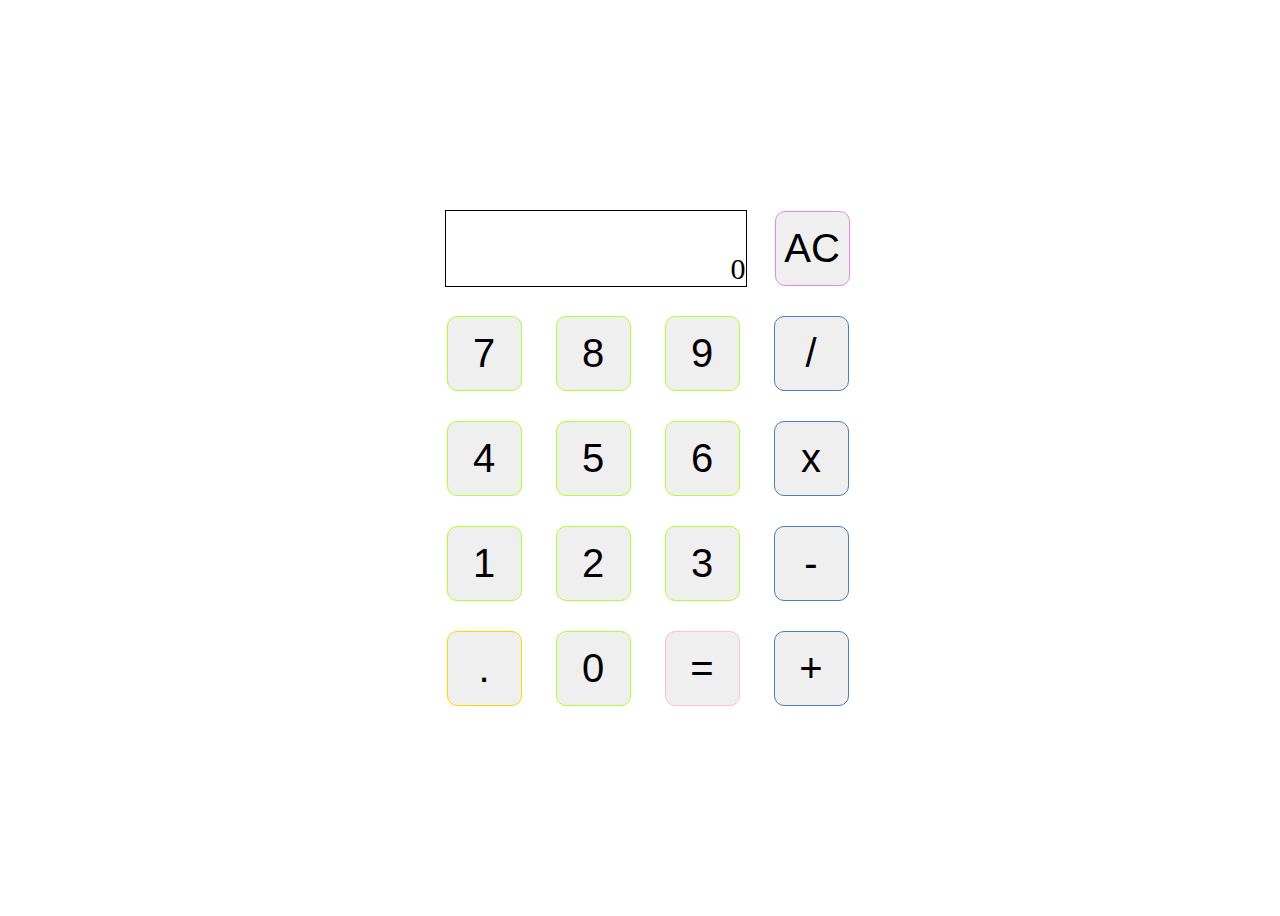
<file: calculator/index.html>
<!DOCTYPE html>
<html lang="en">
<head>
    <meta charset="UTF-8">
    <meta http-equiv="X-UA-Compatible" content="IE=edge">
    <meta name="viewport" content="width=device-width, initial-scale=1.0">
    <title>Calculator</title>
    
    <link rel="stylesheet" href="styles.css" />
</head>
<body>
        <div class="calcBody">
            <div class="first-row">
                <div class="output">  
                    <div class="previousNumber"></div>
                    <div class="currentNumber">0</div>
                  </div>
                  <button class="btn clear">AC</button>
            </div>
              
            <div class="other-rows">
              <button class="btn number">7</button>
              <button class="btn number">8</button>
              <button class="btn number">9</button>
              <button class="btn operator">/</button>
            </div>
            <div class="other-rows">
              <button class="btn number">4</button>
              <button class="btn number">5</button>
              <button class="btn number">6</button>
              <button class="btn operator">x</button>
            </div>
            <div class="other-rows">
              <button class="btn number">1</button>
              <button class="btn number">2</button>
              <button class="btn number">3</button>
              <button class="btn operator">-</button>
            </div>
            <div class="other-rows">
              <button class="btn decimal">.</button>
              <button class="btn number">0</button>
              <button class="btn equal">=</button>
              <button class="btn operator">+</button>
            </div>
          </div>
        </div>
        <script src="main.js"></script>
</body>
</html>
</file>
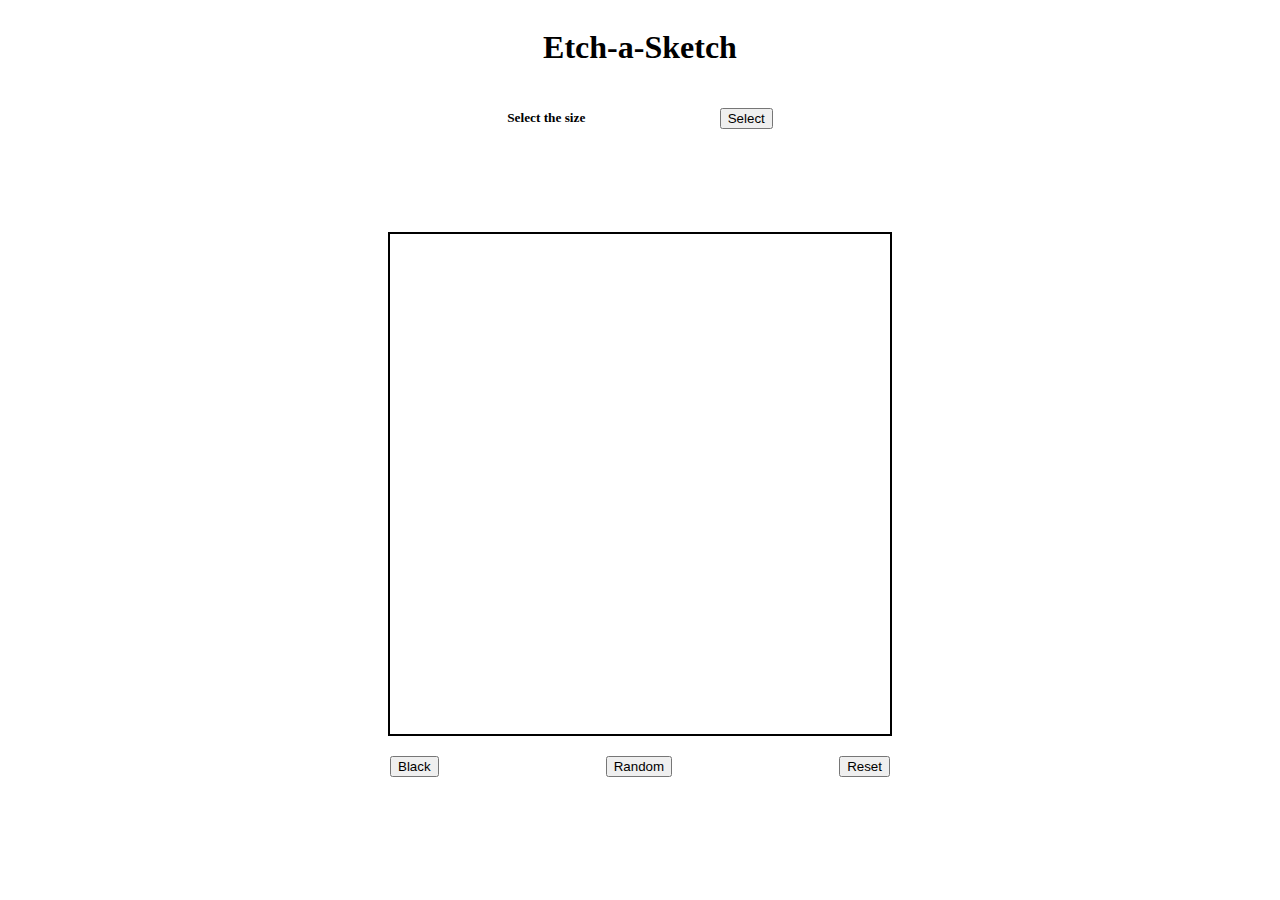
<file: Etch-a-Sketch/index.html>
<!DOCTYPE html>
<html lang="en">
<head>
    <meta charset="UTF-8">
    <meta http-equiv="X-UA-Compatible" content="IE=edge">
    <meta name="viewport" content="width=device-width, initial-scale=1.0">
    <title>Etch-a-Sketch</title>
    <link rel="stylesheet" href="styles.css">
    <link href="https://cdn.jsdelivr.net/npm/bootstrap@5.3.0-alpha1/dist/css/bootstrap.min.css" rel="stylesheet" integrity="sha384-GLhlTQ8iRABdZLl6O3oVMWSktQOp6b7In1Zl3/Jr59b6EGGoI1aFkw7cmDA6j6gD" crossorigin="anonymous">
    <script src="index.js"></script>
</head>
<body>
    <h1>Etch-a-Sketch</h1>
    <div class="header">
        <h5>Select the size</h6>
        <button id="popup" class="btn btn-danger">Select</button>
    </div>
    <p id="message"></p>
    <p id="draw"></p>
    <div class="sketch-board"></div>
    <div class="footer">
        <button class="btn btn-dark" onclick="setColor('black')">Black</button>
        <button class="btn btn-warning" onclick="setColor('random')">Random</button>
        <button class="btn btn-primary" onclick="clearBoard()">Reset</button>

    </div>
</body>
</html>
</file>
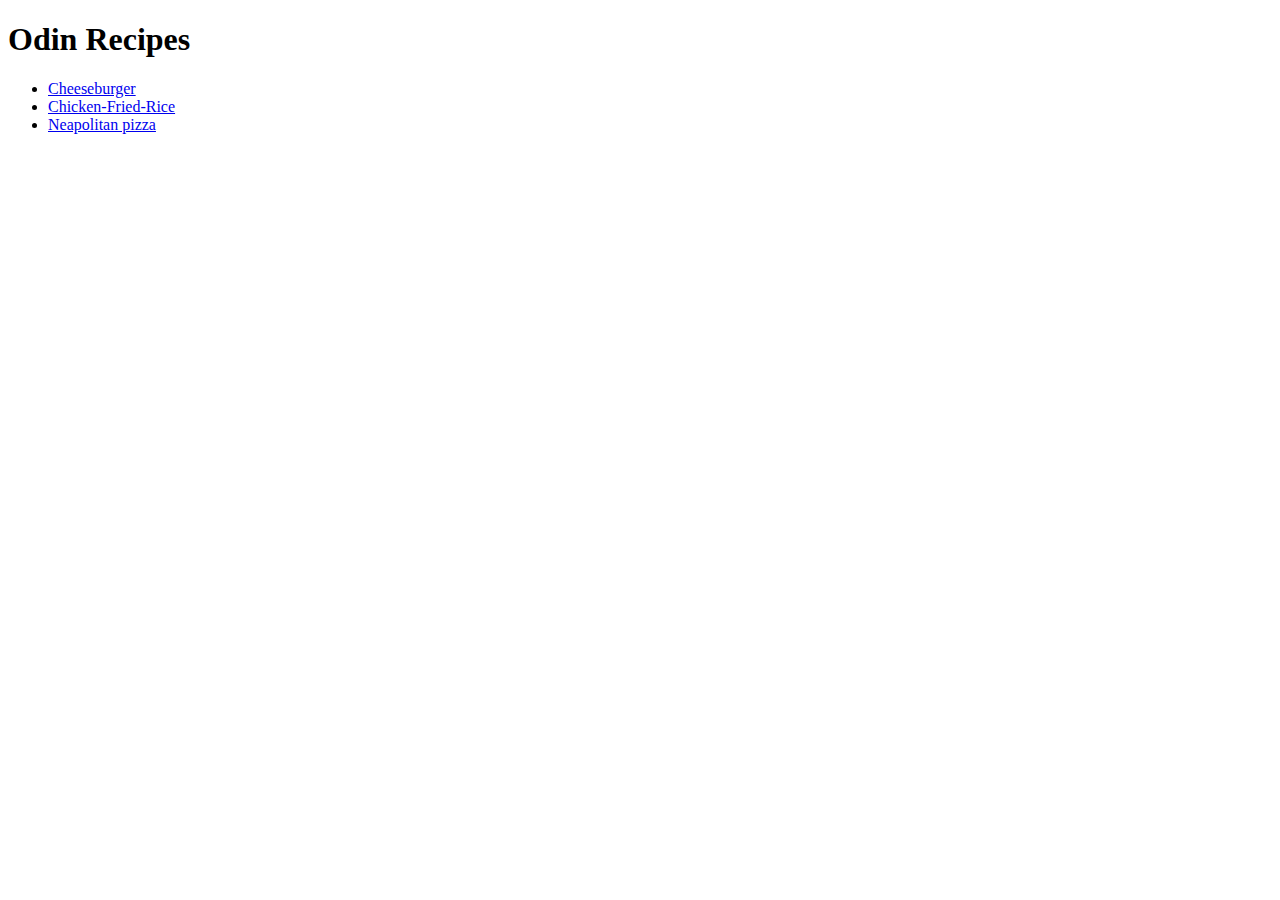
<file: odin-recipes/index.html>
<!DOCTYPE html>
<html lang="en">
<head>
    <meta charset="UTF-8">
    <meta http-equiv="X-UA-Compatible" content="IE=edge">
    <meta name="viewport" content="width=device-width, initial-scale=1.0">
    <title>Document</title>
</head>
<body>
    <h1>Odin Recipes</h1>
    <ul>
        <li><a href="recipes/cheeseburger.html" target="_blank">Cheeseburger</a></li>
        <li><a href="recipes/chicken-fried-rice.html" target="_blank">Chicken-Fried-Rice</a></li>
        <li><a href="recipes/pizza.html" target="_blank">Neapolitan pizza</a></li>
    </ul>
    
</body>
</html>
</file>
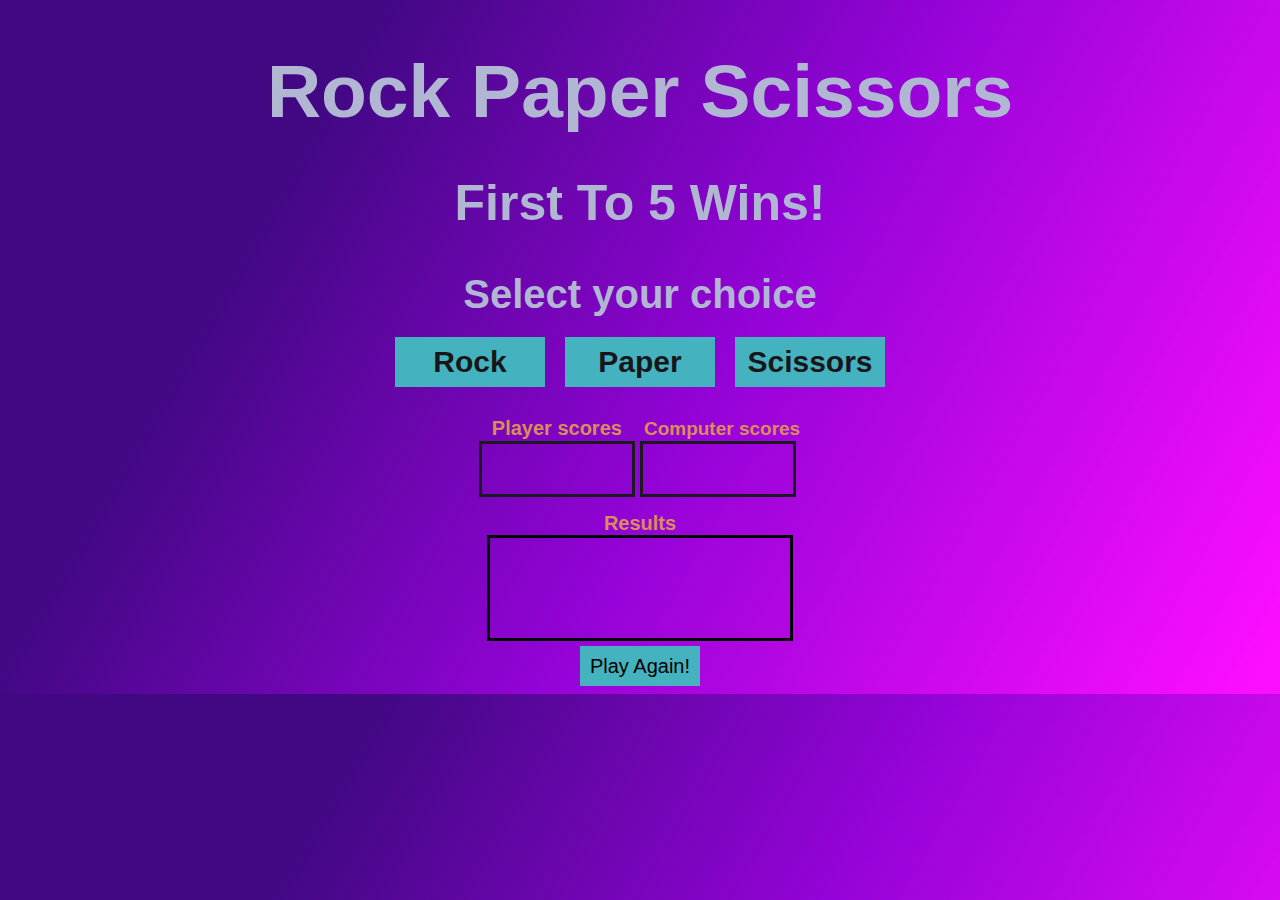
<file: Rock-Paper-Scissors/index.html>
<!DOCTYPE html>
<html>
<head>
  <meta charset="utf-8">
  <title>Rock Paper Scissors</title>
  <link rel="stylesheet" type="text/css" href="style.css">
</head>

<body>
  <div class="flex">
    <h1>Rock Paper Scissors</h1>
    <h2>First To 5 Wins!</h2>
    <h3>Select your choice</h3>

   
    <div class="optionBtn">
      <button id="0">Rock</button>
      <button id="1">Paper</button>
      <button id="2">Scissors</button>
    </div>

    <div class="labels">
      <span id="playerLabel">Player scores</span>
      <span id="compLabel">Computer scores</span>
    </div>
    

    <div class="scores">
      <div id="playerScore"></div>
      <div id="computerScore"></div>
    </div>

  <div><span id="resultsLabel">Results</label></div>
    

    <div id="roundResults"></div>

  <div>
    <button id="reset">Play Again!</button>
  </div>
   
  </div>
</body>
<script src ="index.js"></script>  
</html>
</file>
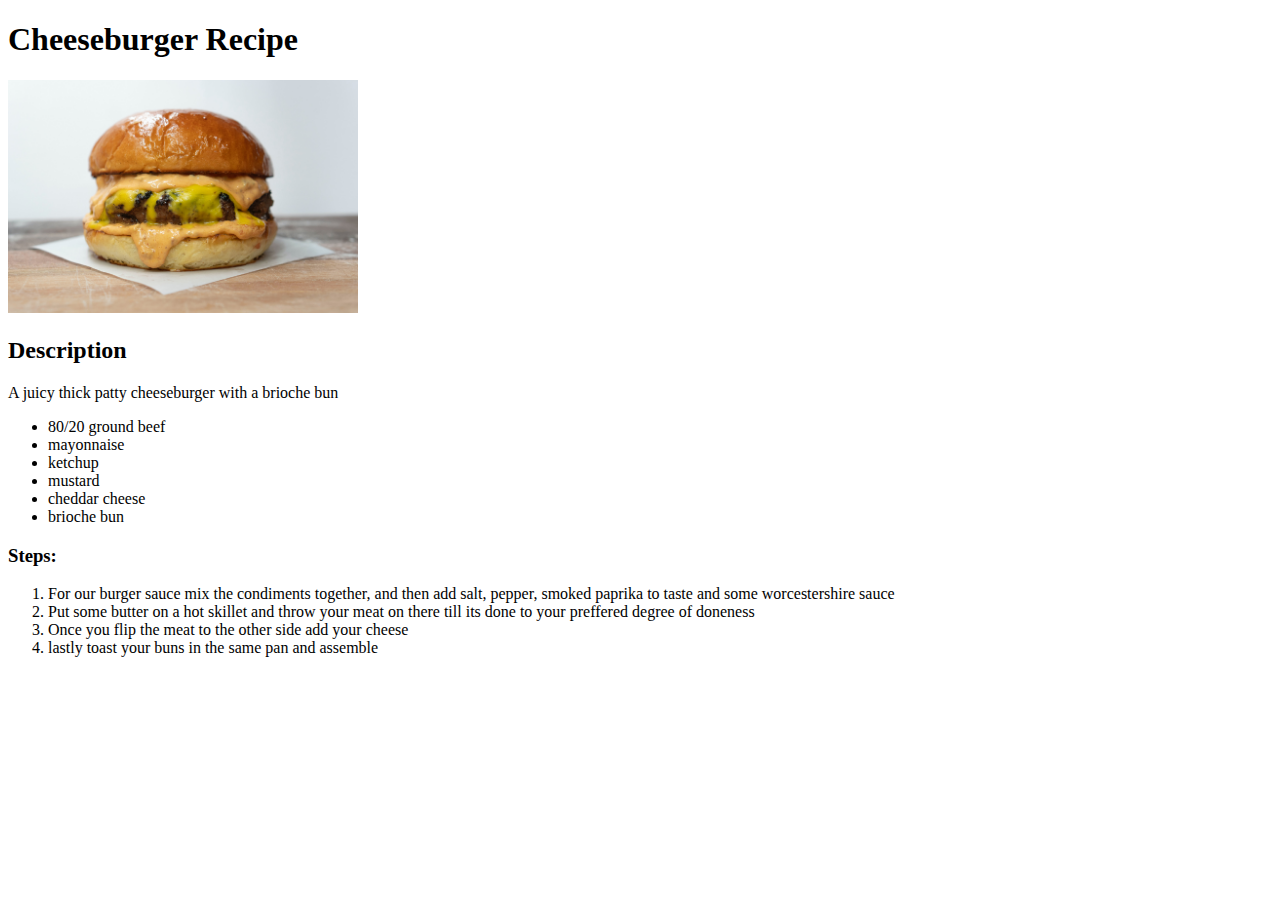
<file: odin-recipes/recipes/cheeseburger.html>
<!DOCTYPE html>
<html lang="en">
<head>
    <meta charset="UTF-8">
    <meta http-equiv="X-UA-Compatible" content="IE=edge">
    <meta name="viewport" content="width=device-width, initial-scale=1.0">
    <title>Document</title>
</head>
<body>
    <h1>Cheeseburger Recipe</h1>
    <img src="cheeseburger.jpg" alt="cheeseburger" size=350px width=350px>
    <h2>Description</h2>
    <p>A juicy thick patty cheeseburger with a brioche bun</p>
    <ul>
        <li>80/20 ground beef</li>
        <li>mayonnaise</li>
        <li>ketchup</li>
        <li>mustard</li>
        <li>cheddar cheese</li>
        <li>brioche bun</li>
    </ul>
    <h3>Steps: </h3>
    <ol>
        <li>For our burger sauce mix the condiments together, and then add salt, pepper, smoked paprika to taste and some worcestershire sauce</li>
        <li>Put some butter on a hot skillet and throw your meat on there till its done to your preffered degree of doneness</li>
        <li>Once you flip the meat to the other side add your cheese</li>
        <li>lastly toast your buns in the same pan and assemble</li>
    </ol>
</body>
</html>
</file>
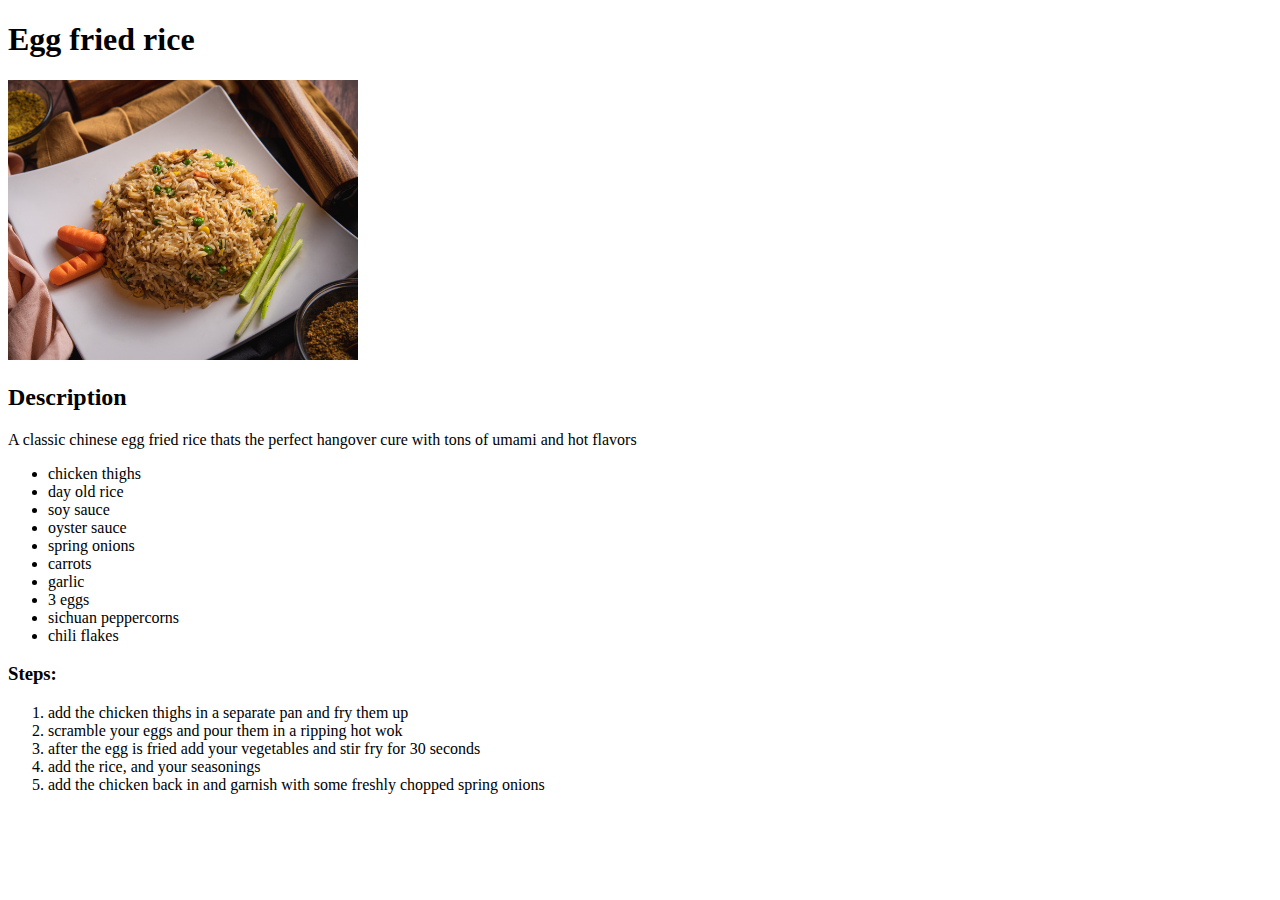
<file: odin-recipes/recipes/chicken-fried-rice.html>
<!DOCTYPE html>
<html lang="en">
<head>
    <meta charset="UTF-8">
    <meta http-equiv="X-UA-Compatible" content="IE=edge">
    <meta name="viewport" content="width=device-width, initial-scale=1.0">
    <title>Document</title>
</head>
<body>
    <h1>Egg fried rice </h1>
    <img src="fried-rice.jpg" alt="fried rice" size=350px width=350px>
    <h2>Description</h2>
    <p>A classic chinese egg fried rice thats the perfect hangover cure with tons of umami and hot flavors </p>
    <ul>
        <li>chicken thighs</li>
        <li>day old rice</li>
        <li>soy sauce</li>
        <li>oyster sauce</li>
        <li>spring onions</li>
        <li>carrots</li>
        <li>garlic</li>
        <li>3 eggs</li>
        <li>sichuan peppercorns</li>
        <li>chili flakes</li>
    </ul>
    <h3>Steps: </h3>
    <ol>
        <li>add the chicken thighs in a separate pan and fry them up</li>
        <li>scramble your eggs and pour them in a ripping hot wok</li>
        <li>after the egg is fried add your vegetables and stir fry for 30 seconds</li>
        <li>add the rice, and your seasonings</li>
        <li>add the chicken back in and garnish with some freshly chopped spring onions</li>
    </ol>
</body>
</html>
</file>
<file: calculator/styles.css>
body {
    width: 100vw;
    height: 100vh;
    display: flex;
    justify-content: center;
    align-items: center;
    
  }

.first-row {
    display: flex;
    align-items: center;
    justify-content: center;
    flex-direction: row;
}
.output {
    width: 300px;
    height: 75px;
    border:1px solid black;
    margin: 13px;
    display: flex;
    flex-direction: column;
    justify-content: flex-end;
    align-items: flex-end;
  }

  .previousNumber {
    font-size:20px;
  }

  .currentNumber {
    font-size:30px;
  }
  /* button-styles */
.btn {
    height: 75px;
    width: 75px;
    margin: 15px;
    font-size: 40px;
}

.number {
    border: 1px  solid greenyellow;
    border-radius:10px;
}

.number:hover {
    background-color:palegreen;
}

.operator {
    border: 1px  solid steelblue;
    border-radius:10px;
}

.operator:hover {
    background-color:paleturquoise;
}

.decimal {
    border: 1px solid gold;
    border-radius:10px;
}
.decimal:hover {
    background-color:palegoldenrod;
}

.equal {
    border: 1px  solid pink;
    border-radius:10px;
}
.equal:hover {
    background-color:plum;
}

.clear {
    border: 1px solid violet;
    border-radius:10px;
}
.clear:hover {
    background-color:palevioletred;
}
</file>
<file: Etch-a-Sketch/styles.css>
body {
    display: flex;
    justify-content:center;
    align-items:center;
    flex-direction: column;
}

.header {
    display: flex;
    flex-direction: row;
    align-items:center;
    width: 400px;
    justify-content:space-around;
    margin-bottom: 20px;
    
}

.footer {
    margin-top: 20px;
    display: flex;
    flex-direction: row;
    justify-content:space-between;
    width: 500px;
    align-items:center;
}

.sketch-board {
    width: 500px;
    height: 500px;
    display: grid;
    border: 2px solid black;
}
</file>
<file: Rock-Paper-Scissors/style.css>
html {
    background: rgb(66,8,132);
    background: linear-gradient(120deg, rgba(66,8,132,1) 23%, rgba(148,3,215,1) 56%, rgba(252,0,255,0.9447129193474265) 98%);
    overflow-y: hidden;
}



.flex {

    display: flex;
    height: 100%;
    width: 100%;
    flex-direction: column;
    flex-wrap: nowrap;
    align-items: center;
    padding-top: 20px;
}



/* heading */ 

h1 {
    color: #B1B6D2;
    font-family: Impact, Charcoal, sans-serif;
    font-size: 75px;
    margin: 20px;

}

h2{
    font-family: Arial, Helvetica, sans-serif;
    font-size: 50px;
    color: #B1B6D2;
    margin: 20px;
}

h3 {
    font-family: "Comic Sans MS", cursive, sans-serif;
    font-size: 40px;
    color: #B1B6D2;
    margin-top: 20px;
    margin-bottom: 20px;
}

/* Outputs: playerScore, computerScore, final round results  */

#roundResults {
display: flex;
justify-content: center;
align-items: center;
width: 300px;
height: 100px;
border: 5px solid rgb(27, 27, 31);
text-align: center;
font-weight: bolder;
font-size: 20px;
}

.scores {
    display: flex;
    flex-direction: row;
}
.scores div {
    display: flex;
    justify-content: center;
    align-items: center;
    width: 150px;
    height: 50px;
    border: 3px solid rgb(27, 27, 31);
    margin-top: 1px;
    margin-bottom: 15px;
    margin-right: 5px; 
    font-weight: bolder;
    font-size: 20px;    
    
}

#roundResults {
    border:3px solid black;
}

/* buttons */
.optionBtn {
    display: flex;
    gap: 20px;
}
.optionBtn button {
    cursor:pointer;
    background-color: #45b3bf;
    width: 150px;
    height: 50px;
    font-size: 30px;
    font-weight: bold;
    color: rgb(23, 23, 27);
    margin-bottom: 30px;
    border:none;
    }
    .optionBtn button:hover {
        background-color: #22727a;
    }

#reset {
    cursor: pointer;
    width: 120px;
    height: 40px;
    margin-top: 5px;
    background-color: #45b3bf;
    color: black;
    font-size: 20px;
    border: none;
    

}

#reset:hover {
    background-color: #22727a;
}

/* label */

#resultsLabel {
    font-size: 20px;
    text-align: center;
    font-weight: bold;
    font-family: 'Segoe UI', Tahoma, Geneva, Verdana, sans-serif;
    color: #D88D5A;
}

#playerLabel{
    font-size: 20px;
    font-weight: bold;
    font-family: 'Segoe UI', Tahoma, Geneva, Verdana, sans-serif;
    color: #D88D5A;
    padding-left: 15px;
}

#compLabel{
    font-size: 19px;
    text-align: center;
    font-weight: bold;
    font-family: 'Segoe UI', Tahoma, Geneva, Verdana, sans-serif;
    color: #D88D5A;
    padding-left: 18px;
    padding-right: 3px;
}
</file>
